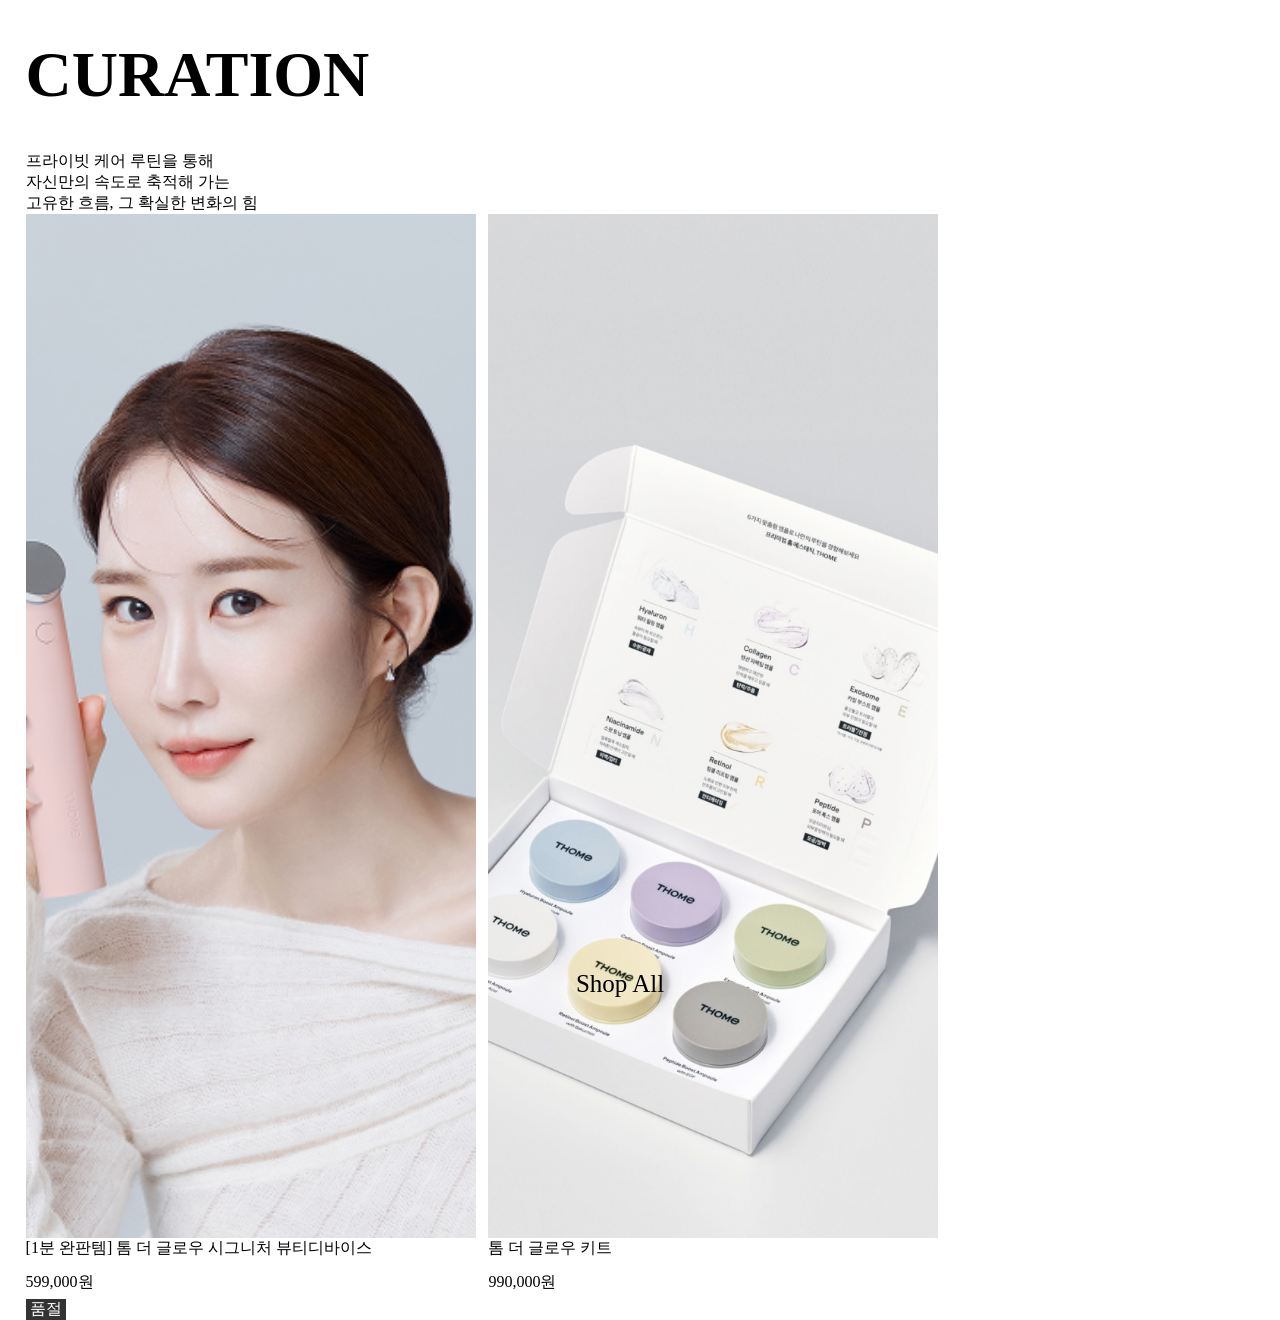
<file: con02.html>
<!doctype html>
<html lang="en">
  <head>
    <meta charset="UTF-8" />
    <meta name="viewport" content="width=device-width, initial-scale=1.0" />
    <title>Document</title>
    <style>
      * {
        margin: 0px;
        padding: 0px;
        box-sizing: border-box;
        overflow-x: clip;
      }
      ul {
        list-style: none;
      }
      a {
        color: inherit;
        text-decoration: inherit;
      }
      /* con02-mo*/
      .con02-mo {
        padding: 3vw 2vw;
        position: relative;
      }
      /* left */
      .con02-mo .left h2 {
        display: none;
      }
      .con02-mo .left h3 {
        font-size: 5vw;
        margin-bottom: 3vw;
      }

      /* left wrap화살표 */
      .con02-mo .wrap {
        position: absolute;
        bottom: 0;
        left: 50%;
        transform: translateX(-50%);
        margin-bottom: 5vw;
      }
      .con02-mo .wrap div {
        display: flex;
        align-items: center;
      }
      .con02-mo .wrap ul {
        display: flex;
        width: 20px;
        height: 20px;
        overflow: hidden;
      }
      .con02-mo .wrap p {
        font-size: 25px;
        margin-right: 20px;
      }
      .con02-mo .wrap li {
        transform: translateX(-20px);
        transition: 0.5s;
      }

      .con02-mo .wrap:hover li {
        transform: translateX(0);
      }

      /* right */
      .con02-mo .soldout {
        width: 40px;
        background-color: #333;
        color: #fff;
        text-align: center;
      }
      .con02-mo .right {
        width: 1000px;
        height: 90vh;
        display: flex;
        gap: 1vw;
      }

      .con02-mo .right div {
        width: 450px;
        flex-shrink: 0;
      }

      .con02-mo .right .imgWrap {
        width: 100%;
        height: 80vw;
        overflow: hidden;
      }
      .con02-mo .right .imgWrap img {
        width: 100%;
        height: 100%;
        object-fit: cover;
      }
      .con02-mo .right img {
        transition: 0.5s;
      }

      .con02-mo .right img:hover {
        transform: scale(1.2);
      }

      .con02-mo .right img:hover {
        transform: scale(1.2);
      }
      .con02-mo .right .price {
        margin: 1vw 0 0.5vw;
      }
    </style>
  </head>
  <body>
    <section class="con02-mo">
      <div class="left">
        <h2>Take the Initiative</h2>
        <h3>CURATION</h3>
        <p>
          프라이빗 케어 루틴을 통해 <br />자신만의 속도로 축적해 가는<br />
          고유한 흐름, 그 확실한 변화의 힘
        </p>
        <div class="wrap">
          <a href="#">
            <div>
              <p>Shop All</p>
              <ul>
                <li><i class="fa-solid fa-arrow-right"></i></li>
                <li><i class="fa-solid fa-arrow-right"></i></li>
              </ul>
            </div>
          </a>
        </div>
      </div>
      <div class="right">
        <div class="leftImg">
          <a href="#">
            <div class="imgWrap">
              <img
                src="img/imgi_13_ac04117e41efc48527450c63a515d80e.png"
                alt=""
              />
            </div>
            [1분 완판템] 톰 더 글로우 시그니처 뷰티디바이스</a
          >
          <p class="price">599,000원</p>
          <p class="soldout">품절</p>
        </div>
        <div>
          <a href="#">
            <div class="imgWrap">
              <img
                src="img/imgi_16_540809e10ef9c4e952e0630d7faad73a.jpg"
                alt=""
              />
            </div>
            톰 더 글로우 키트</a
          >
          <p class="price">990,000원</p>
        </div>
      </div>
    </section>
  </body>
</html>
</file>
